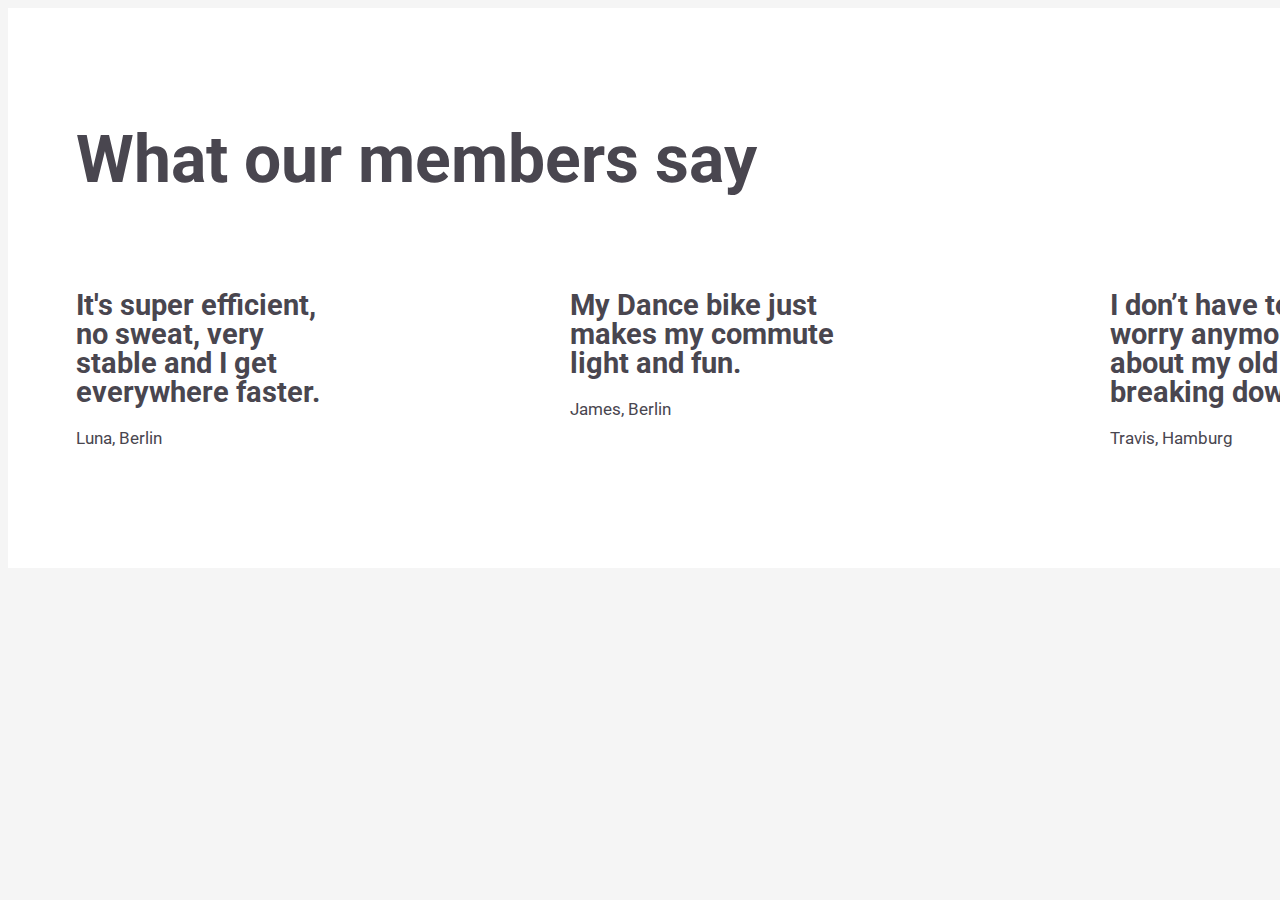
<file: index.html>
<!DOCTYPE html>
<html lang="en">
  <head>
    <meta charset="UTF-8" />
    <meta http-equiv="X-UA-Compatible" content="IE=edge" />
    <meta name="viewport" content="width=device-width, initial-scale=1.0" />
    <link rel="preconnect" href="https://fonts.googleapis.com">
    <link rel="preconnect" href="https://fonts.gstatic.com" crossorigin>
    <link href="https://fonts.googleapis.com/css2?family=Roboto&display=swap" rel="stylesheet">
    <link rel="stylesheet" href="./style.css">
    <title>Document</title>

  <body>
    <section class="members">
      <div class="members-div">
        <h2 class="members-h">What our members say</h2>
        <ul class="members-ul">
          <li class="members-ul-item"><h5 class="members-ul-item-h">It's super efficient, no sweat, very stable and I get everywhere faster.</h5><p class="members-ul-item-p">Luna, Berlin</p></li>
          <li class="members-ul-item"><h5 class="members-ul-item-h sec">My Dance bike just makes my commute light and fun.</h5><p class="members-ul-item-p">James, Berlin</p></li>
          <li class="members-ul-item"><h5 class="members-ul-item-h">I don’t have to worry anymore about my old bike breaking down.</h5><p class="members-ul-item-p">Travis, Hamburg</p></li>
        </ul>

      </div>
    </section>
  </body>
</html>
</file>
<file: style.css>
body{
    font-family: 'Roboto', sans-serif;
    font-style: normal;   
    color: #49464F;
    font-weight: 400;
    background-color: whitesmoke;
}
html{
    box-sizing: border-box;
}
h1, h2, h3, h4, h5, h6, p{
    margin: 0;
}

.members {
    padding: 118px 68px;
    width: 1280px;
    margin: 0 auto;
    background-color: white;
}
.members-div {
}
.members-h {
    font-size: 66px;
    line-height: 67px;

}
.members-ul {
    margin: 0;
    padding: 0;
    list-style: none;
    display: flex;
    justify-content: space-between;
    gap: 134px;
    margin-top: 98px;
}
.members-ul-item-h {
    font-size: 29px;
    line-height: 29px;
    width: 246px;
}
.sec{
    width: 293px;
}
.members-ul-item-p {
    margin-top: 19px;
    font-size: 17px;
    line-height: 24px;
}
</file>
